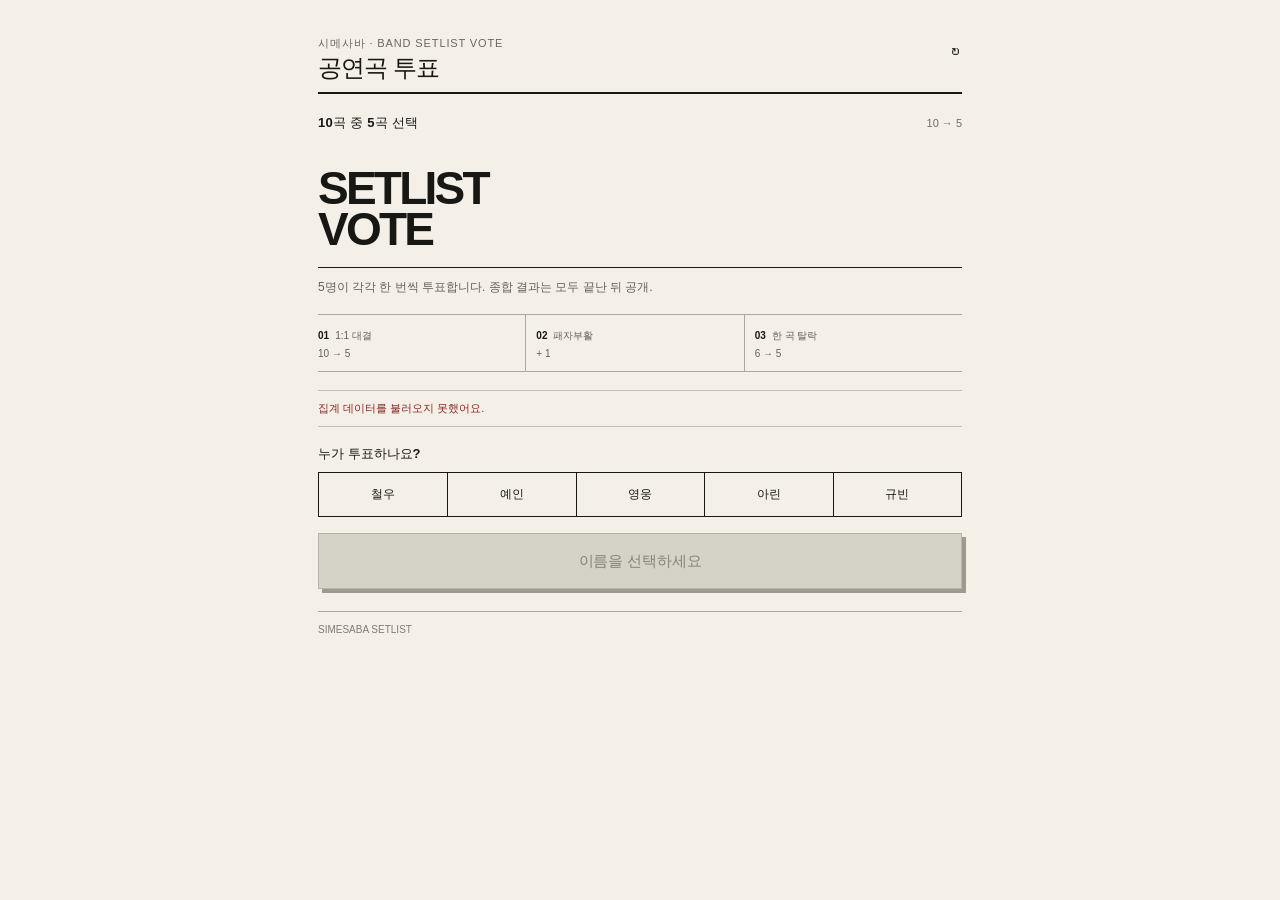
<file: v11.html>
<!doctype html>
<html lang="ko"><head><meta charset="utf-8"/><meta name="viewport" content="width=device-width, initial-scale=1, viewport-fit=cover"/><meta name="theme-color" content="#f4f0e7"/><title>시메사바 공연곡 투표</title><link rel="stylesheet" href="styles.css?v=20260904-21"/><link rel="stylesheet" href="mascot-theme.css?v=20260904-21"/></head><body><main class="app-shell"><header class="topbar"><div><p class="eyebrow">시메사바 · BAND SETLIST VOTE</p><h1>공연곡 투표</h1></div><button id="resetBtn" class="icon-btn" type="button" aria-label="처음부터 다시하기">↻</button></header><section class="hero" id="introView"><div class="hero-card"><div class="brand-kicker"><strong>10곡 중 5곡 선택</strong><span>10 → 5</span></div><div class="hero-lockup"><div class="hero-copy"><h2>SETLIST<br>VOTE</h2></div></div><p class="hero-note">5명이 각각 한 번씩 투표합니다. 종합 결과는 모두 끝난 뒤 공개.</p><div class="flow"><div><strong>01</strong><span>1:1 대결<br>10 → 5</span></div><div><strong>02</strong><span>패자부활<br>+ 1</span></div><div><strong>03</strong><span>한 곡 탈락<br>6 → 5</span></div></div><div id="collectiveBox" class="collective-box"></div><div class="name-select"><span class="name-select-label">누가 투표하나요?</span><div class="name-grid"><button class="name-btn" type="button" data-name="철우">철우</button><button class="name-btn" type="button" data-name="예인">예인</button><button class="name-btn" type="button" data-name="영웅">영웅</button><button class="name-btn" type="button" data-name="아린">아린</button><button class="name-btn" type="button" data-name="규빈">규빈</button></div></div><button id="startBtn" class="primary-btn" type="button" disabled>이름을 선택하세요</button><div class="footer-note"><span>SIMESABA SETLIST</span></div></div></section><section id="gameView" class="game-view hidden" aria-live="polite"><div class="status-row"><div><p id="stageLabel" class="stage-label">1차 대결</p><h2 id="stageTitle">어떤 곡을 할까?</h2></div><span id="progressText" class="progress-text">1 / 5</span></div><p id="hintText" class="hint">곡을 눌러 선택</p><div class="progress-track"><div id="progressBar" class="progress-bar"></div></div><div id="matchArea" class="match-area"></div></section><section id="resultView" class="result-view hidden"><div class="result-head"><span class="pill accent">RESULT</span><span id="resultOwner" class="result-owner"></span><h2>투표 완료</h2><p id="saveStatus">결과 저장 중…</p></div><ol id="resultList" class="result-list"></ol><div id="aggregateResult" class="aggregate-result"></div><div class="result-actions"><button id="shareBtn" class="primary-btn" type="button">내 결과 복사</button><button id="restartBtn" class="secondary-btn" type="button">다른 멤버 투표</button></div></section></main><div id="toast" class="toast" role="status"></div><script src="config.js?v=20260904-21"></script><script src="app.js?v=20260904-21"></script><script src="results.js?v=20260904-21"></script><script src="revote.js?v=20260904-21"></script><script src="undo.js?v=20260904-21"></script></body></html>
</file>
<file: styles.css>
:root{font-family:Arial,"Apple SD Gothic Neo","Noto Sans KR",sans-serif;color:#171714;background:#f1efe8;font-synthesis:none}*{box-sizing:border-box}body{margin:0;min-height:100vh;background:#f1efe8;color:#171714}.app-shell{width:min(100%,680px);margin:0 auto;padding:24px 18px 48px}.topbar{display:flex;align-items:flex-start;justify-content:space-between;padding-bottom:14px;border-bottom:2px solid #171714;margin-bottom:28px}.eyebrow{margin:0 0 5px;font-size:10px;letter-spacing:.12em;color:#68675f;text-transform:uppercase}.topbar h1{font-size:21px;line-height:1;margin:0;font-weight:900;letter-spacing:-.04em}.icon-btn{width:auto;height:auto;padding:4px 2px;border:0;border-radius:0;background:transparent;color:#171714;font-size:20px}.hero{display:block;min-height:0}.hero-card{background:transparent;border:0;border-radius:0;padding:0;box-shadow:none}.pill{display:inline-block;padding:0 0 5px;border-radius:0;border-bottom:1px solid #171714;background:transparent;color:#171714;font-size:11px;font-weight:700;letter-spacing:.03em}.hero h2,.result-head h2{font-size:32px;line-height:1.05;margin:22px 0 10px;letter-spacing:-.055em}.hero p,.result-head p{color:#626159;line-height:1.55;margin:0;font-size:13px}.flow{display:flex;gap:0;margin:26px 0 22px;border-top:1px solid #aaa89e;border-bottom:1px solid #aaa89e}.flow div{flex:1;min-height:0;padding:11px 8px 11px 0;background:transparent;border:0;border-radius:0}.flow div+div{padding-left:10px;border-left:1px solid #aaa89e}.flow strong{display:inline;color:#171714;font-size:10px;margin:0 6px 0 0}.flow span{font-size:10px;line-height:1.35;color:#626159}.collective-box{margin:18px 0}.collective-note{padding:10px 0;border:0;border-top:1px solid #c3c0b6;border-bottom:1px solid #c3c0b6;border-radius:0;background:transparent;color:#68675f;font-size:11px}.collective-note.error{color:#8a2828}.member-status{display:grid;grid-template-columns:repeat(5,1fr);gap:0;border:1px solid #aaa89e;margin-bottom:10px}.member-chip{display:grid;place-items:center;min-height:34px;padding:5px;border:0;border-radius:0;background:transparent;color:#77756d;font-size:11px;font-weight:700}.member-chip+.member-chip{border-left:1px solid #aaa89e}.member-chip.done{background:#171714;color:#f1efe8}.live-ranking{margin-top:12px;padding:0;border:0;border-radius:0;background:transparent}.live-ranking-title{font-size:11px;font-weight:800;margin-bottom:7px}.rank-row{display:grid;grid-template-columns:22px 1fr auto;gap:8px;padding:7px 0;border-top:1px solid #c3c0b6;color:#68675f;font-size:11px}.rank-row.in{color:#171714}.rank-row em{font-style:normal}.name-select{margin:24px 0 16px}.name-select-label{display:block;margin-bottom:9px;font-size:12px;font-weight:800}.name-grid{display:grid;grid-template-columns:repeat(5,1fr);border:1px solid #171714}.name-btn{position:relative;min-height:43px;border:0;border-radius:0;background:transparent;color:#171714;font-size:12px;font-weight:700}.name-btn+.name-btn{border-left:1px solid #171714}.name-btn:active{background:#d9d6cc}.name-btn.selected{background:#171714;color:#f1efe8;box-shadow:none}.name-btn.already-voted:after{content:'✓';position:absolute;right:5px;top:4px;font-size:8px}.primary-btn,.secondary-btn{width:100%;min-height:49px;border-radius:0;font-size:13px;font-weight:800}.primary-btn{border:1px solid #171714;background:#171714;color:#f5f3ed}.primary-btn:disabled{background:#d5d2c8;color:#85837b;border-color:#b7b4aa}.secondary-btn{margin-top:8px;background:transparent;color:#171714;border:1px solid #171714}.hidden{display:none!important}.game-view{padding-top:4px}.status-row{display:flex;align-items:flex-end;justify-content:space-between;gap:16px;padding-bottom:13px;border-bottom:1px solid #171714}.stage-label{margin:0 0 5px;color:#68675f;font-weight:700;font-size:10px}.status-row h2{margin:0;font-size:23px;letter-spacing:-.04em}.progress-text{color:#68675f;font-size:11px}.hint{text-align:left;color:#171714;font-size:15px;line-height:1.45;margin:11px 0 14px;font-weight:800;letter-spacing:-.02em}.progress-track{height:2px;background:#cbc8be;margin:0 0 10px;overflow:hidden}.progress-bar{height:100%;width:0;background:#171714;transition:width .25s}.undo-row{display:flex;justify-content:flex-start;margin:0 0 18px}.undo-btn{padding:5px 0;border:0;border-bottom:1px solid #171714;border-radius:0;background:transparent;color:#171714;font-size:11px;font-weight:700}.undo-btn:disabled{visibility:hidden}.match-area{display:grid;gap:10px}.song-card-wrap{display:grid;gap:7px;min-width:0}.youtube-wrap{width:100%;aspect-ratio:16/9;background:#111;border-radius:0;overflow:hidden;border:0}.youtube-wrap iframe{display:block;width:100%;height:100%;border:0}.song-card{position:relative;text-align:left;width:100%;padding:15px 0;border:0;border-top:1px solid #171714;border-bottom:1px solid #171714;border-radius:0;background:transparent;color:#171714}.song-card:active{background:#e4e1d8}.song-number{display:block;color:#77756d;font-size:9px;font-weight:700;letter-spacing:.1em;margin-bottom:8px}.song-title{display:block;font-size:21px;font-weight:900;letter-spacing:-.035em;line-height:1.1}.artist-line{display:flex!important;align-items:center;gap:8px;margin-top:7px!important;color:#68675f!important;font-size:12px!important}.artist-icon{display:block!important;flex:0 0 28px;width:28px;height:28px;border-radius:0;margin:0!important;background:#d2cfc5 center/cover;border:0;color:transparent!important;overflow:hidden}.pick-label{display:block;margin-top:12px;padding-top:8px;border-top:1px dotted #aaa89e;color:#171714;font-size:10px;font-weight:800}.versus{text-align:center;color:#77756d;font-size:9px;font-weight:800;letter-spacing:.14em;margin:3px 0}.revival-grid{display:grid;gap:0;border-top:1px solid #171714}.revival-card-wrap{display:grid;gap:0;padding:0;border:0;border-radius:0;background:transparent}.revival-card{width:100%;text-align:left;padding:14px 0;border:0;border-bottom:1px solid #aaa89e;border-radius:0;background:transparent;color:#171714}.revival-card strong{display:block;font-size:16px}.revival-card em{display:block;color:#68675f;font-style:normal;font-size:10px;font-weight:700;margin-top:6px}.result-view{padding:10px 0 30px}.result-head{text-align:left;margin-bottom:25px;padding-bottom:16px;border-bottom:2px solid #171714}.pill.accent{background:transparent}.result-owner{display:block;margin-top:8px;color:#68675f;font-size:11px;font-weight:700}.result-list{list-style:none;margin:0;padding:0;border-top:1px solid #171714}.result-item{display:flex;align-items:center;gap:12px;padding:13px 0;border:0;border-bottom:1px solid #aaa89e;border-radius:0;background:transparent}.rank{display:block;width:24px;height:auto;border-radius:0;background:transparent;color:#68675f;font-size:11px;font-weight:700}.result-item strong{display:block;font-size:15px}.aggregate-result{margin-top:26px}.aggregate-head{display:flex;align-items:flex-end;justify-content:space-between;gap:10px;padding-bottom:8px;border-bottom:2px solid #171714;margin-bottom:0}.aggregate-head strong{font-size:15px}.aggregate-head span{font-size:10px;color:#68675f}.aggregate-list{list-style:none;margin:0;padding:0}.aggregate-list li{display:grid;grid-template-columns:26px 1fr auto;align-items:center;gap:8px;padding:10px 0;border:0;border-bottom:1px solid #aaa89e;border-radius:0;background:transparent;color:#77756d}.aggregate-list li.in{background:transparent;color:#171714;font-weight:700}.aggregate-list b{font-size:11px}.aggregate-list span{display:grid;gap:1px}.aggregate-list span strong{font-size:12px}.aggregate-list small{font-size:9px;color:#77756d}.aggregate-list em{font-style:normal;font-size:11px;font-weight:700;color:#171714}.result-actions{margin-top:22px}.toast{position:fixed;left:50%;bottom:22px;transform:translate(-50%,20px);padding:10px 14px;border-radius:0;background:#171714;color:#f1efe8;font-size:11px;font-weight:700;opacity:0;pointer-events:none;transition:.2s}.toast.show{opacity:1;transform:translate(-50%,0)}@media(max-width:460px){.name-grid{grid-template-columns:repeat(5,1fr)}.member-status{grid-template-columns:repeat(5,1fr)}.flow span{font-size:9px}}@media(min-width:640px){.app-shell{padding-top:36px}.match-area.head-to-head{grid-template-columns:1fr 24px 1fr;align-items:center}.hero h2,.result-head h2{font-size:38px}}
</file>
<file: mascot-theme.css>
body{background:#f4f0e7;background-image:radial-gradient(rgba(23,23,20,.035) .7px,transparent .7px);background-size:6px 6px}.app-shell{max-width:720px}.topbar{padding-bottom:12px;margin-bottom:20px}.topbar .eyebrow{font-size:11px;letter-spacing:.08em}.topbar h1{font-size:24px}.hero-card{position:relative}.brand-kicker{display:flex;align-items:center;justify-content:space-between;gap:12px;margin:10px 0 4px}.brand-kicker strong{font-size:13px;letter-spacing:.02em}.brand-kicker span{font-size:11px;color:#6f6b63}.hero-lockup{position:relative;display:grid;grid-template-columns:minmax(0,1.25fr) minmax(110px,.75fr);align-items:center;gap:12px;margin:18px 0 10px;padding:18px 0 16px;border-bottom:1px solid #171714}.hero-copy h2{font-size:46px;line-height:.9;margin:0;letter-spacing:-.06em;font-weight:900}.hero-copy .scribble{display:inline-block;margin-top:15px;font-size:13px;font-weight:700;transform:rotate(-2deg);border-bottom:2px solid #171714;padding-bottom:3px}.mascot-wrap{position:relative;display:grid;place-items:center}.mascot-wrap:before,.mascot-wrap:after{content:'✦';position:absolute;font-size:14px}.mascot-wrap:before{left:-4px;top:18px;transform:rotate(-12deg)}.mascot-wrap:after{right:8px;bottom:8px;transform:rotate(15deg)}.mascot{display:block;width:100%;max-width:210px;height:auto;transform:rotate(1.5deg);filter:contrast(1.05)}.hero-note{font-size:12px;color:#5e5a52;margin:0 0 18px}.flow{margin:18px 0 18px}.flow div{padding-top:10px;padding-bottom:10px}.collective-box{margin-top:14px}.name-select{margin-top:18px}.name-select-label{font-size:13px}.primary-btn{min-height:56px;font-size:15px;letter-spacing:-.01em;box-shadow:4px 4px 0 #9e9a90}.primary-btn:active{transform:translate(2px,2px);box-shadow:2px 2px 0 #9e9a90}.secondary-btn{box-shadow:none}.footer-note{display:flex;justify-content:space-between;gap:12px;margin-top:22px;padding-top:12px;border-top:1px solid #aaa89e;font-size:10px;color:#817c72}.doodle-note{display:inline-block;margin:18px 0 2px;padding:8px 11px;border:1px solid #171714;transform:rotate(-2deg);font-size:11px;font-weight:700;background:#f7f3ea}.member-chip.done{position:relative}.member-chip.done:after{content:'✓';margin-left:3px;font-size:9px}.pill{border:0;padding:0;color:#6c675e}.hero p{font-size:12px}.topbar .icon-btn{font-size:18px}.game-view,.result-view{background:transparent}@media(max-width:460px){.hero-lockup{grid-template-columns:1fr 132px;gap:6px}.hero-copy h2{font-size:42px}.mascot{max-width:150px}.hero-copy .scribble{font-size:12px}.app-shell{padding-left:16px;padding-right:16px}.flow span{font-size:9px}}
</file>
